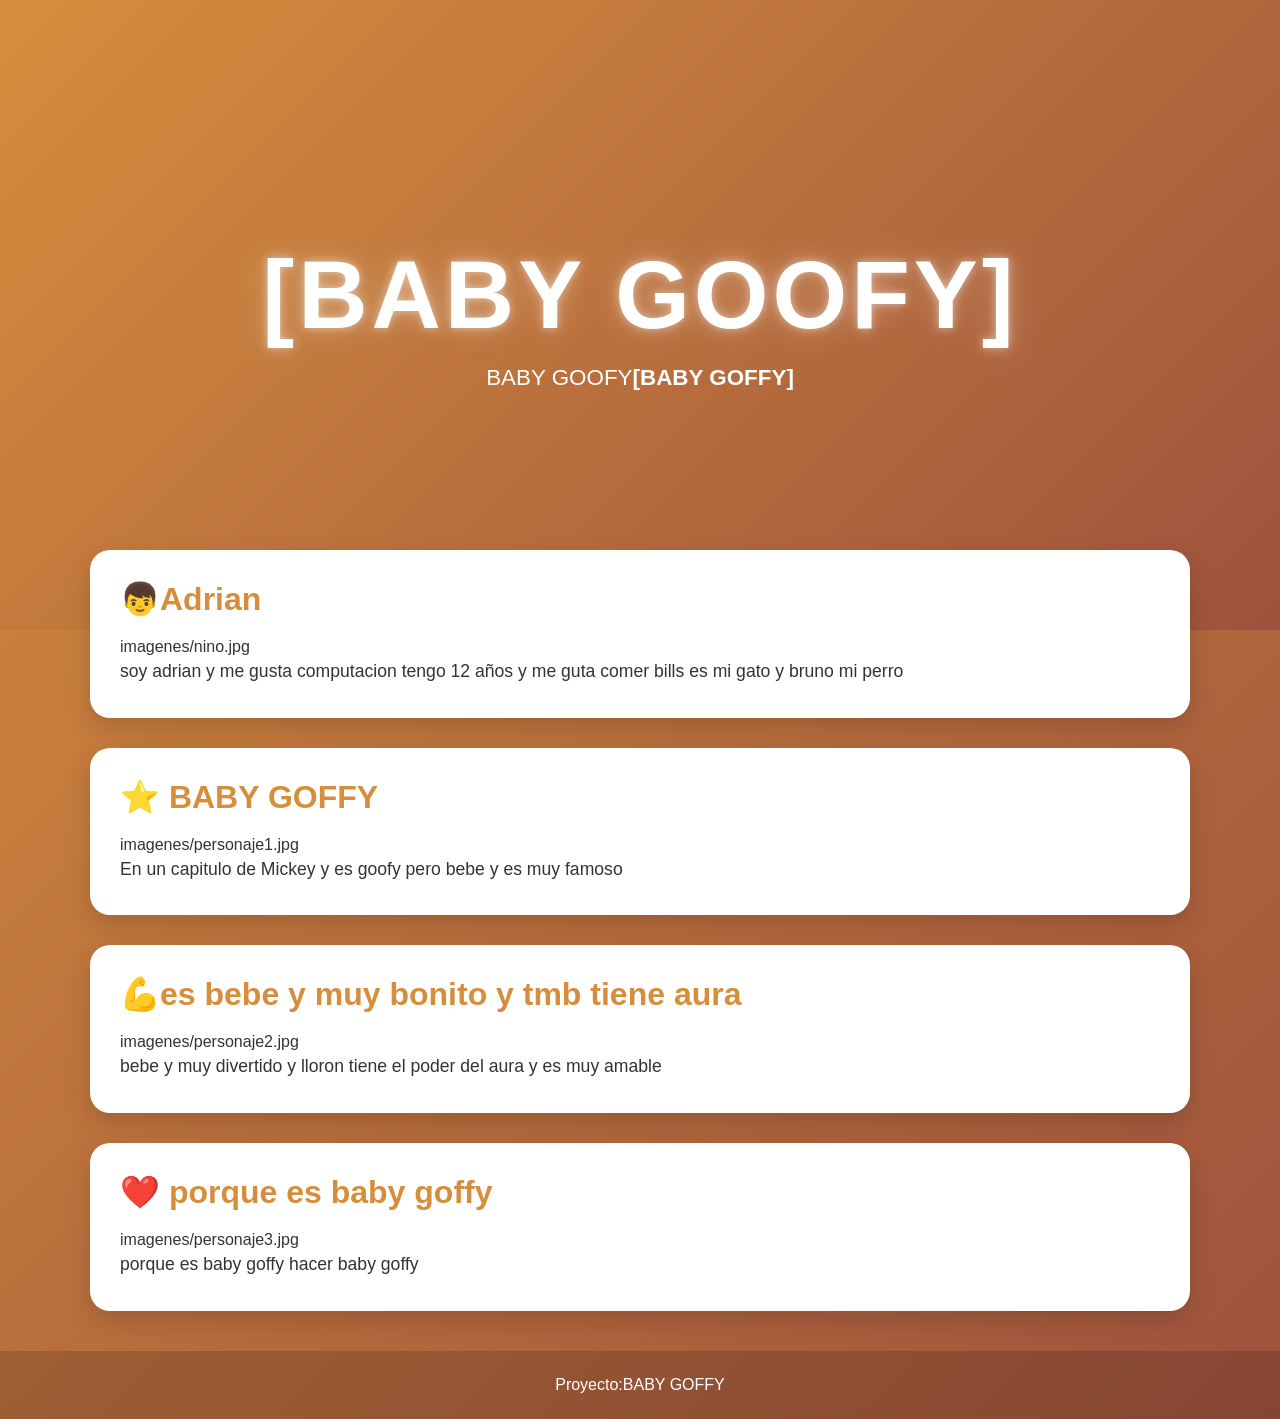
<file: docs/personajeFavorito/index.html>
<!DOCTYPE html>
<html lang="es">

<head>
    <meta charset="UTF-8">
    <meta name="viewport" content="width=device-width, initial-scale=1.0">
    <title>[BABY GOOFY]</title>
    <link rel="stylesheet" href="style.css">
</head>

<body>

    <header class="hero">
        <div class="hero-content">
            <h1>[BABY GOOFY]</h1>
            <p>BABY GOOFY<strong>[BABY GOFFY]</strong></p>
        </div>
    </header>

    <main>

        <section class="card">
            <h2>👦Adrian</h2>
            imagenes/nino.jpg

            <p>
                soy adrian y me gusta computacion
                tengo 12 años y me guta comer
                bills es mi gato y bruno mi perro
            </p>
        </section>

        <section class="card">
            <h2>⭐ BABY GOFFY</h2>
            imagenes/personaje1.jpg

            <p>
                En un capitulo de Mickey y es goofy pero
                bebe y es muy famoso
            </p>
        </section>

        <section class="card">
            <h2>💪es bebe y muy bonito y tmb tiene aura</h2>
            imagenes/personaje2.jpg

            <p>
                bebe y muy divertido y lloron
                tiene el poder del aura y es muy amable
            </p>
        </section>

        <section class="card">
            <h2>❤️ porque es baby goffy</h2>
            imagenes/personaje3.jpg

            <p>
                porque es baby goffy
                hacer baby goffy
            </p>
        </section>

    </main>

    <footer>
        <p>Proyecto:BABY GOFFY</p>
    </footer>

</body>

</html>
</file>
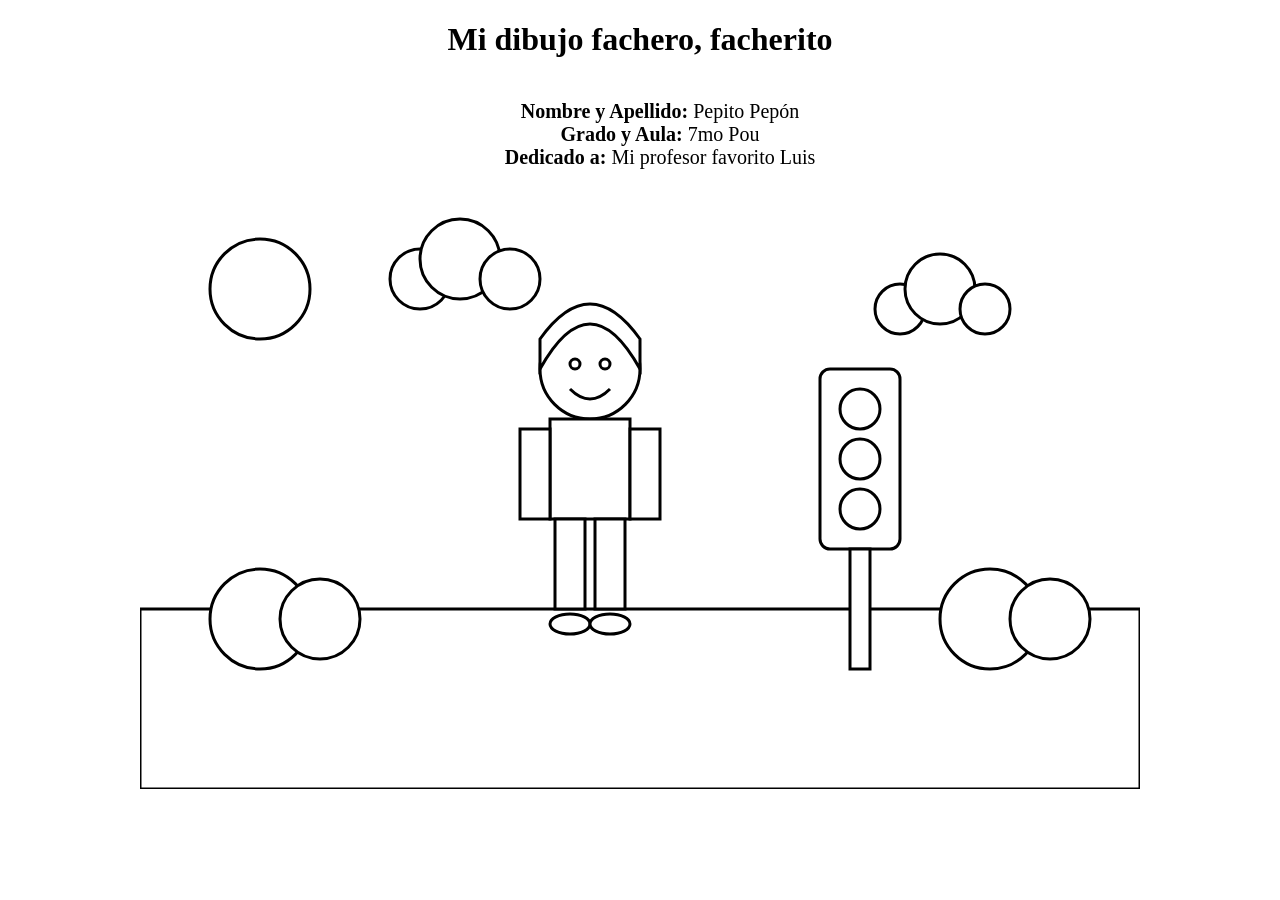
<file: docs/semaforoRGB/index.html>
<!DOCTYPE html>
<html lang="es">
<head>
    <meta charset="UTF-8">
    <title>Dibujo para colorear</title>
    <link rel="stylesheet" href="estilos.css">
</head>
<body>
<h1>Mi dibujo fachero, facherito</h1>
<ul>
  <li><strong>Nombre y Apellido:</strong> Pepito Pepón</li>
  <li><strong>Grado y Aula:</strong> 7mo Pou</li>
  <li><strong>Dedicado a:</strong> Mi profesor favorito Luis</li>
</ul>
<svg viewBox="0 0 1000 600" class="dibujo cielo">

    <!-- Sol -->
    <circle class="sol" cx="120" cy="100" r="50"/>

    <!-- Nubes -->
    <g class="nube">
        <circle class="nube-cuerpo" cx="280" cy="90" r="30"/>
        <circle class="nube-cuerpo" cx="320" cy="70" r="40"/>
        <circle class="nube-cuerpo" cx="370" cy="90" r="30"/>
    </g>

    <g class="nube">
        <circle class="nube-cuerpo" cx="760" cy="120" r="25"/>
        <circle class="nube-cuerpo" cx="800" cy="100" r="35"/>
        <circle class="nube-cuerpo" cx="845" cy="120" r="25"/>
    </g>

    <!-- Césped -->
    <rect class="cesped" x="0" y="420" width="1000" height="180"/>

    <!-- Arbustos -->
    <circle class="arbusto" cx="120" cy="430" r="50"/>
    <circle class="arbusto" cx="180" cy="430" r="40"/>

    <circle class="arbusto" cx="850" cy="430" r="50"/>
    <circle class="arbusto" cx="910" cy="430" r="40"/>

    <!-- Semáforo -->
    <g class="semaforo">

        <rect class="cuerpo-semaforo"
              x="680"
              y="180"
              width="80"
              height="180"
              rx="10"/>

        <circle class="luz-roja"
                cx="720"
                cy="220"
                r="20"/>

        <circle class="luz-amarilla"
                cx="720"
                cy="270"
                r="20"/>

        <circle class="luz-verde"
                cx="720"
                cy="320"
                r="20"/>

        <rect class="palo-semaforo"
              x="710"
              y="360"
              width="20"
              height="120"/>

    </g>

    <!-- Persona -->

    <!-- Cabeza -->
    <circle class="piel"
            cx="450"
            cy="180"
            r="50"/>

    <!-- Cabello -->
    <path class="cabello"
          d="M400 180
             Q450 90 500 180
             L500 150
             Q450 80 400 150 Z"/>

    <!-- Ojos -->
    <circle class="ojo"
            cx="435"
            cy="175"
            r="5"/>

    <circle class="ojo"
            cx="465"
            cy="175"
            r="5"/>

    <!-- Sonrisa -->
    <path class="boca"
          d="M430 200 Q450 220 470 200"/>

    <!-- Polo -->
    <rect class="polo"
          x="410"
          y="230"
          width="80"
          height="100"/>

    <!-- Brazos -->
    <rect class="piel"
          x="380"
          y="240"
          width="30"
          height="90"/>

    <rect class="piel"
          x="490"
          y="240"
          width="30"
          height="90"/>

    <!-- Pantalón -->
    <rect class="pantalon"
          x="415"
          y="330"
          width="30"
          height="90"/>

    <rect class="pantalon"
          x="455"
          y="330"
          width="30"
          height="90"/>

    <!-- Zapatos -->
    <ellipse class="zapato"
             cx="430"
             cy="435"
             rx="20"
             ry="10"/>

    <ellipse class="zapato"
             cx="470"
             cy="435"
             rx="20"
             ry="10"/>

</svg>

</body>
</html>
</file>
<file: docs/personajeFavorito/style.css>
/*======================================
  PALETA DE COLORES
======================================*/
:root {
    --color-primario: #d68e3c;
    --color-secundario: #9e523d;
}

/*======================================
  CONFIGURACIÓN GENERAL
======================================*/
* {
    margin: 0;
    padding: 0;
    box-sizing: border-box;
}

body {
    font-family: "Segoe UI", Arial, sans-serif;

    background: linear-gradient(
        135deg,
        var(--color-primario),
        var(--color-secundario)
    );

    min-height: 100vh;
    color: #333;
}

/*======================================
  HERO
======================================*/
.hero {
    height: 70vh;

    display: flex;
    justify-content: center;
    align-items: center;

    text-align: center;

    background: linear-gradient(
        135deg,
        var(--color-primario),
        var(--color-secundario)
    );

    color: white;
}

.hero-content {
    animation: aparecer 1.5s ease;
}

.hero h1 {
    font-size: clamp(3rem, 8vw, 6rem);
    letter-spacing: 4px;
    text-transform: uppercase;

    text-shadow:
        0 0 10px rgba(255,255,255,.5),
        0 0 30px rgba(255,255,255,.3);

    animation: flotar 3s ease-in-out infinite;
}

.hero p {
    font-size: 1.4rem;
    margin-top: 15px;
}

/*======================================
  CONTENEDOR
======================================*/
main {
    width: 90%;
    max-width: 1100px;

    margin: -80px auto 40px;
}

/*======================================
  TARJETAS
======================================*/
.card {
    background: white;

    margin-bottom: 30px;
    padding: 30px;

    border-radius: 20px;

    box-shadow: 0 10px 25px rgba(0,0,0,.15);

    transition: .3s;
}

.card:hover {
    transform: translateY(-8px);
}

.card h2 {
    color: var(--color-primario);
    margin-bottom: 20px;
    font-size: 2rem;
}

.card img {
    width: 100%;
    max-width: 450px;

    display: block;
    margin: 20px auto;

    border-radius: 15px;

    transition: .4s;
}

.card img:hover {
    transform: scale(1.05);
}

.card p {
    font-size: 1.1rem;
    line-height: 1.8;
}

/*======================================
  FOOTER
======================================*/
footer {
    text-align: center;

    padding: 25px;

    color: white;

    background: rgba(0,0,0,.15);

    backdrop-filter: blur(5px);
}

/*======================================
  ANIMACIONES
======================================*/
@keyframes aparecer {
    from {
        opacity: 0;
        transform: translateY(40px);
    }

    to {
        opacity: 1;
        transform: translateY(0);
    }
}

@keyframes flotar {
    0% {
        transform: translateY(0);
    }

    50% {
        transform: translateY(-10px);
    }

    100% {
        transform: translateY(0);
    }
}

/*======================================
  RESPONSIVE
======================================*/
@media (max-width: 768px) {

    .hero {
        height: 55vh;
    }

    .hero p {
        font-size: 1rem;
    }

    .card {
        padding: 20px;
    }

    .card h2 {
        font-size: 1.5rem;
    }
}
</file>
<file: docs/semaforoRGB/estilos.css>
body{
    margin:0;
    display:flex;
    justify-content:center;
    background:white;
    flex-direction: column;
    align-items: center;

}
h1 {
  text-align: center;
}
ul {
  list-style-type: none;
  display: flex;
  flex-direction: column;
  align-items: center;
  font-size: 20px;
}
.dibujo{
    width:1000px;
}

.cielo,
.sol,
.nube-cuerpo,
.cesped,
.arbusto,
.cuerpo-semaforo,
.luz-roja,
.luz-amarilla,
.luz-verde,
.palo-semaforo,
.piel,
.cabello,
.ojo,
.polo,
.pantalon,
.zapato{
    fill:white;
    stroke:black;
    stroke-width:3;
}
</file>
